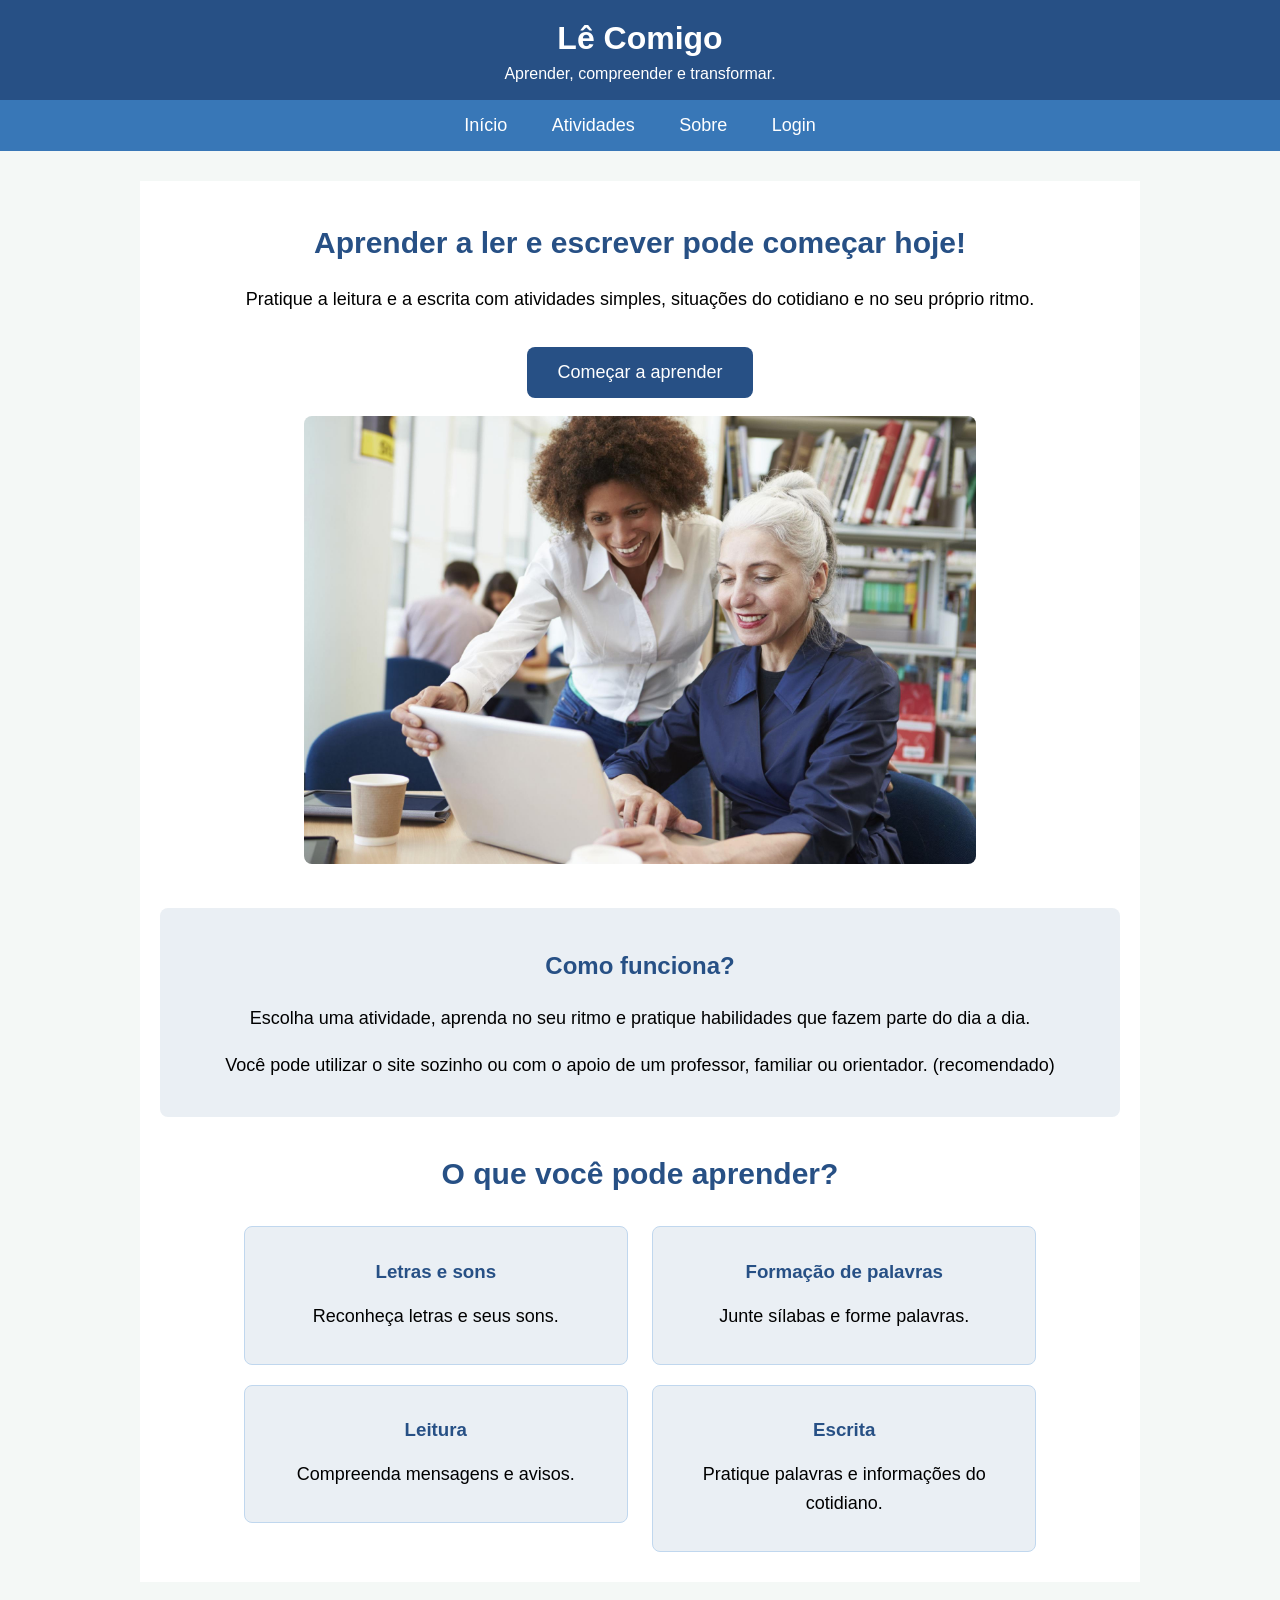
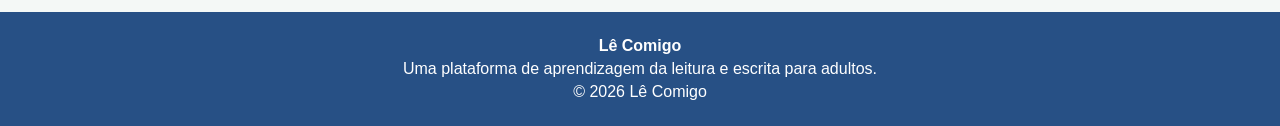
<file: html/index.html>
<!DOCTYPE html>
<html lang="en">
<head>
    <meta charset="UTF-8">
    <meta name="viewport" content="width=device-width, initial-scale=1.0">
    <title>Lê Comigo - Aprender para a Vida</title>
    <link rel="stylesheet" href="../css/index.css">
</head>

<body>

    <!-- Cabeçalho -->
    <div id="header">
        <h1><strong>Lê Comigo</strong></h1>
        <p>Aprender, compreender e transformar.</p>
    </div>

    <!-- Menu de navegação -->
    <div id="menu">
        <a href="index.html">Início</a>
        <a href="atividades.html">Atividades</a>
        <a href="sobre.html">Sobre</a>
        <a href="login.html">Login</a>
    </div>

    <!-- Conteúdo principal -->
    <div id="main">

        <h2>Aprender a ler e escrever pode começar hoje!</h2>

        <p>
            Pratique a leitura e a escrita com atividades simples,
            situações do cotidiano e no seu próprio ritmo.
        </p>

        <a href="atividades.html" class="botao">
            Começar a aprender
        </a>

        <br>
        <br>

        <img src="../img/img-inicio.jpg" alt="">

        <!-- Como funciona -->
        <div class="secao">
            <h3>Como funciona?</h3>

            <p>
                Escolha uma atividade, aprenda no seu ritmo
                e pratique habilidades que fazem parte do dia a dia.
            </p>

            <p>
                Você pode utilizar o site sozinho ou com o apoio
                de um professor, familiar ou orientador. (recomendado)
            </p>
        </div>

        <!-- Habilidades -->
        <div class="habilidades">
            <h2>O que você pode aprender?</h2>

            <div class="habilidade">
                <h3>Letras e sons</h3>
                <p>Reconheça letras e seus sons.</p>
            </div>

            <div class="habilidade">
                <h3>Formação de palavras</h3>
                <p>Junte sílabas e forme palavras.</p>
            </div>

            <div class="habilidade">
                <h3>Leitura</h3>
                <p>Compreenda mensagens e avisos.</p>
            </div>

            <div class="habilidade">
                <h3>Escrita</h3>
                <p>Pratique palavras e informações do cotidiano.</p>
            </div>
        </div>

    </div>

    <!-- Rodapé -->
    <div id="footer">
        <p><strong>Lê Comigo</strong></p>
        <p>Uma plataforma de aprendizagem da leitura e escrita para adultos.</p>
        <p>© 2026 Lê Comigo</p>
    </div>

</body>
</html>
</file>
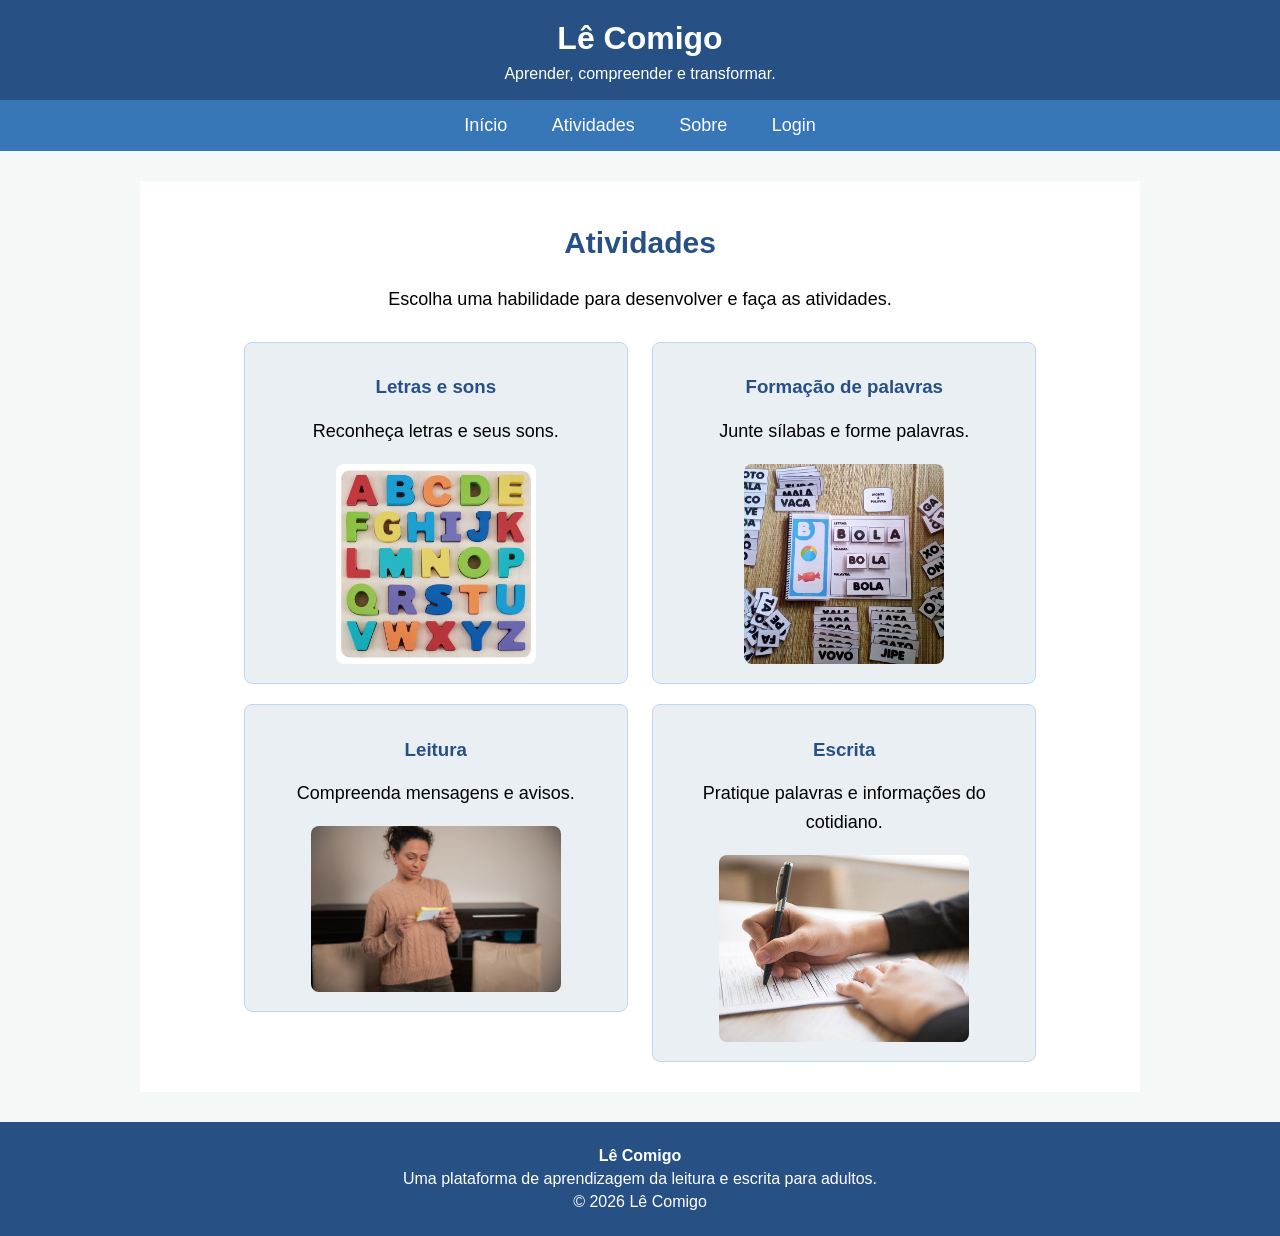
<file: html/atividades.html>
<!DOCTYPE html>
<html lang="en">
<head>
    <meta charset="UTF-8">
    <meta name="viewport" content="width=device-width, initial-scale=1.0">
    <title>Atividades - Lê Comigo</title>
    <link rel="stylesheet" href="../css/atividades.css">
</head>
<body>
    <div id="header">
        <h1><strong>Lê Comigo</strong></h1>
        <p>Aprender, compreender e transformar.</p>
    </div>

    <div id="menu">
        <a href="index.html">Início</a>
        <a href="atividades.html">Atividades</a>
        <a href="sobre.html">Sobre</a>
        <a href="login.html">Login</a>
    </div>

    <div id="main">
        <h2>Atividades</h2>

        <p>
            Escolha uma habilidade para desenvolver e faça as atividades.
        </p>

        <a href="letras.html">
            <div class="habilidade">
                <h3>Letras e sons</h3>
                <p>Reconheça letras e seus sons.</p>
                <img src="../img/letras.jpg" width="200" alt="alfabeto">
            </div>
        </a>

            <a href="palavras.html">
                <div class="habilidade">
                <h3>Formação de palavras</h3>
                <p>Junte sílabas e forme palavras.</p>
                <img src="../img/palavras.jpg" width="200" alt="formar-palavras">
            </div>
            </a>

            <a href="leitura.html">
                <div class="habilidade">
                <h3>Leitura</h3>
                <p>Compreenda mensagens e avisos.</p>
                <img src="../img/leitura.jpg" width="250" alt="lendo">
            </div>
            </a>

            <a href="escrita.html">
                <div class="habilidade">
                <h3>Escrita</h3>
                <p>Pratique palavras e informações do cotidiano.</p>
                <img src="../img/escrita.jpg" width="250" alt="escrevendo">
            </div>
            </a>
    </div>

    <div id="footer">
        <p><strong>Lê Comigo</strong></p>
        <p>Uma plataforma de aprendizagem da leitura e escrita para adultos.</p>
        <p>© 2026 Lê Comigo</p>
    </div>
</body>
</html>
</file>
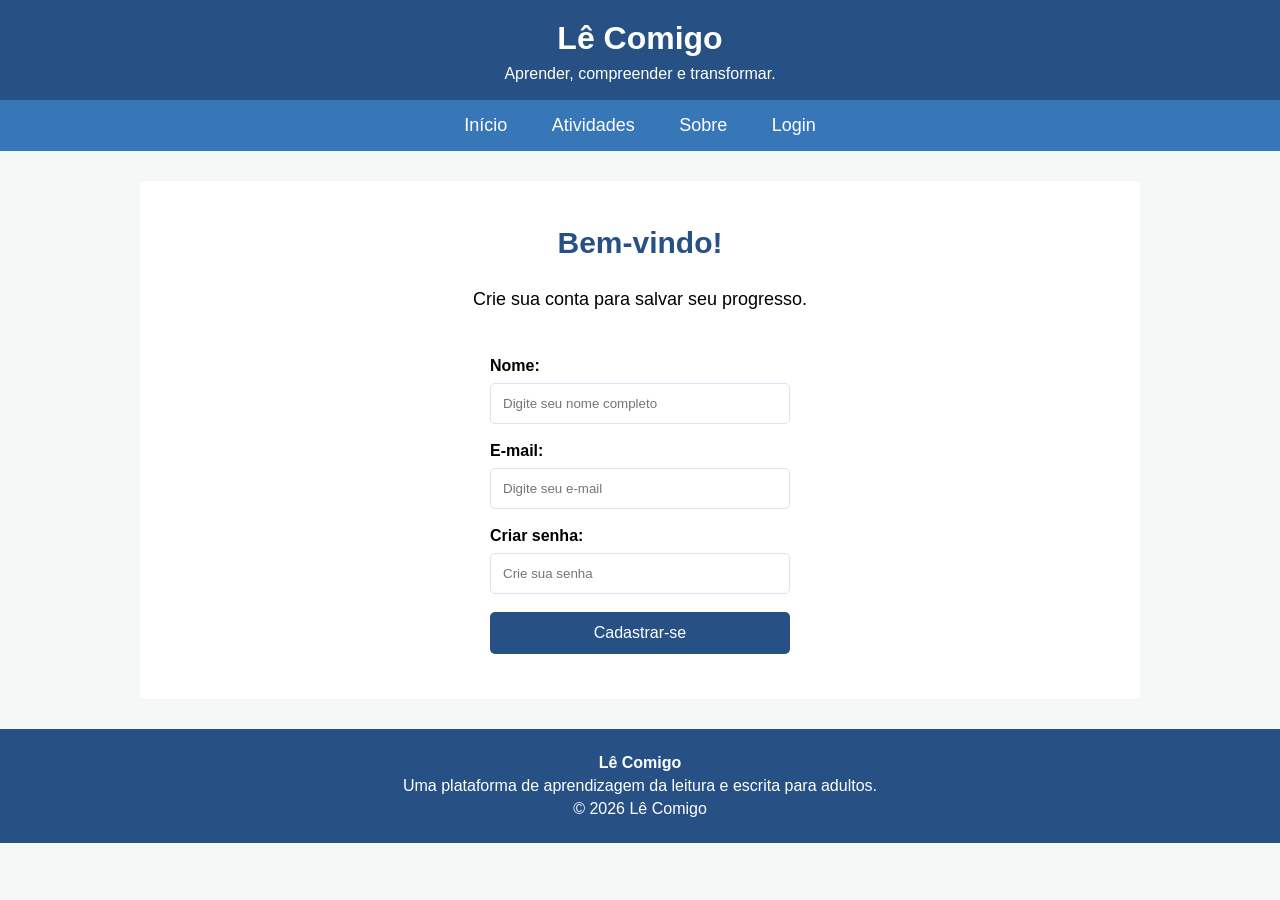
<file: html/cadastro.html>
<!DOCTYPE html>
<html lang="en">

<head>
    <meta charset="UTF-8">
    <meta name="viewport" content="width=device-width, initial-scale=1.0">
    <title>Cadastro - Lê Comigo</title>
    <link rel="stylesheet" href="../css/cadastro.css">
</head>

<body>
    <div id="header">
        <h1><strong>Lê Comigo</strong></h1>
        <p>Aprender, compreender e transformar.</p>
    </div>

    <div id="menu">
        <a href="index.html">Início</a>
        <a href="atividades.html">Atividades</a>
        <a href="sobre.html">Sobre</a>
        <a href="login.html">Login</a>
    </div>

    <div id="main">
        <h2>Bem-vindo!</h2>
        <p>
            Crie sua conta para salvar seu progresso.
        </p>

        <form action="#" method="post">
            <label for="nome">Nome:</label>
            <br>
            <input type="text" id="nome" name="nome" placeholder="Digite seu nome completo">

            <br>
            <br>

            <label for="email">E-mail:</label>
            <br>
            <input type="email" id="email" name="email" placeholder="Digite seu e-mail" required>

            <br>
            <br>

            <label for="senha">Criar senha:</label>
            <br>
            <input type="password" id="senha" name="senha" placeholder="Crie sua senha" required>

            <br><br>

            <button type="submit">Cadastrar-se</button>

        </form>

    </div>

    <div id="footer">
        <p><strong>Lê Comigo</strong></p>
        <p>Uma plataforma de aprendizagem da leitura e escrita para adultos.</p>
        <p>© 2026 Lê Comigo</p>
    </div>
</body>

</html>
</file>
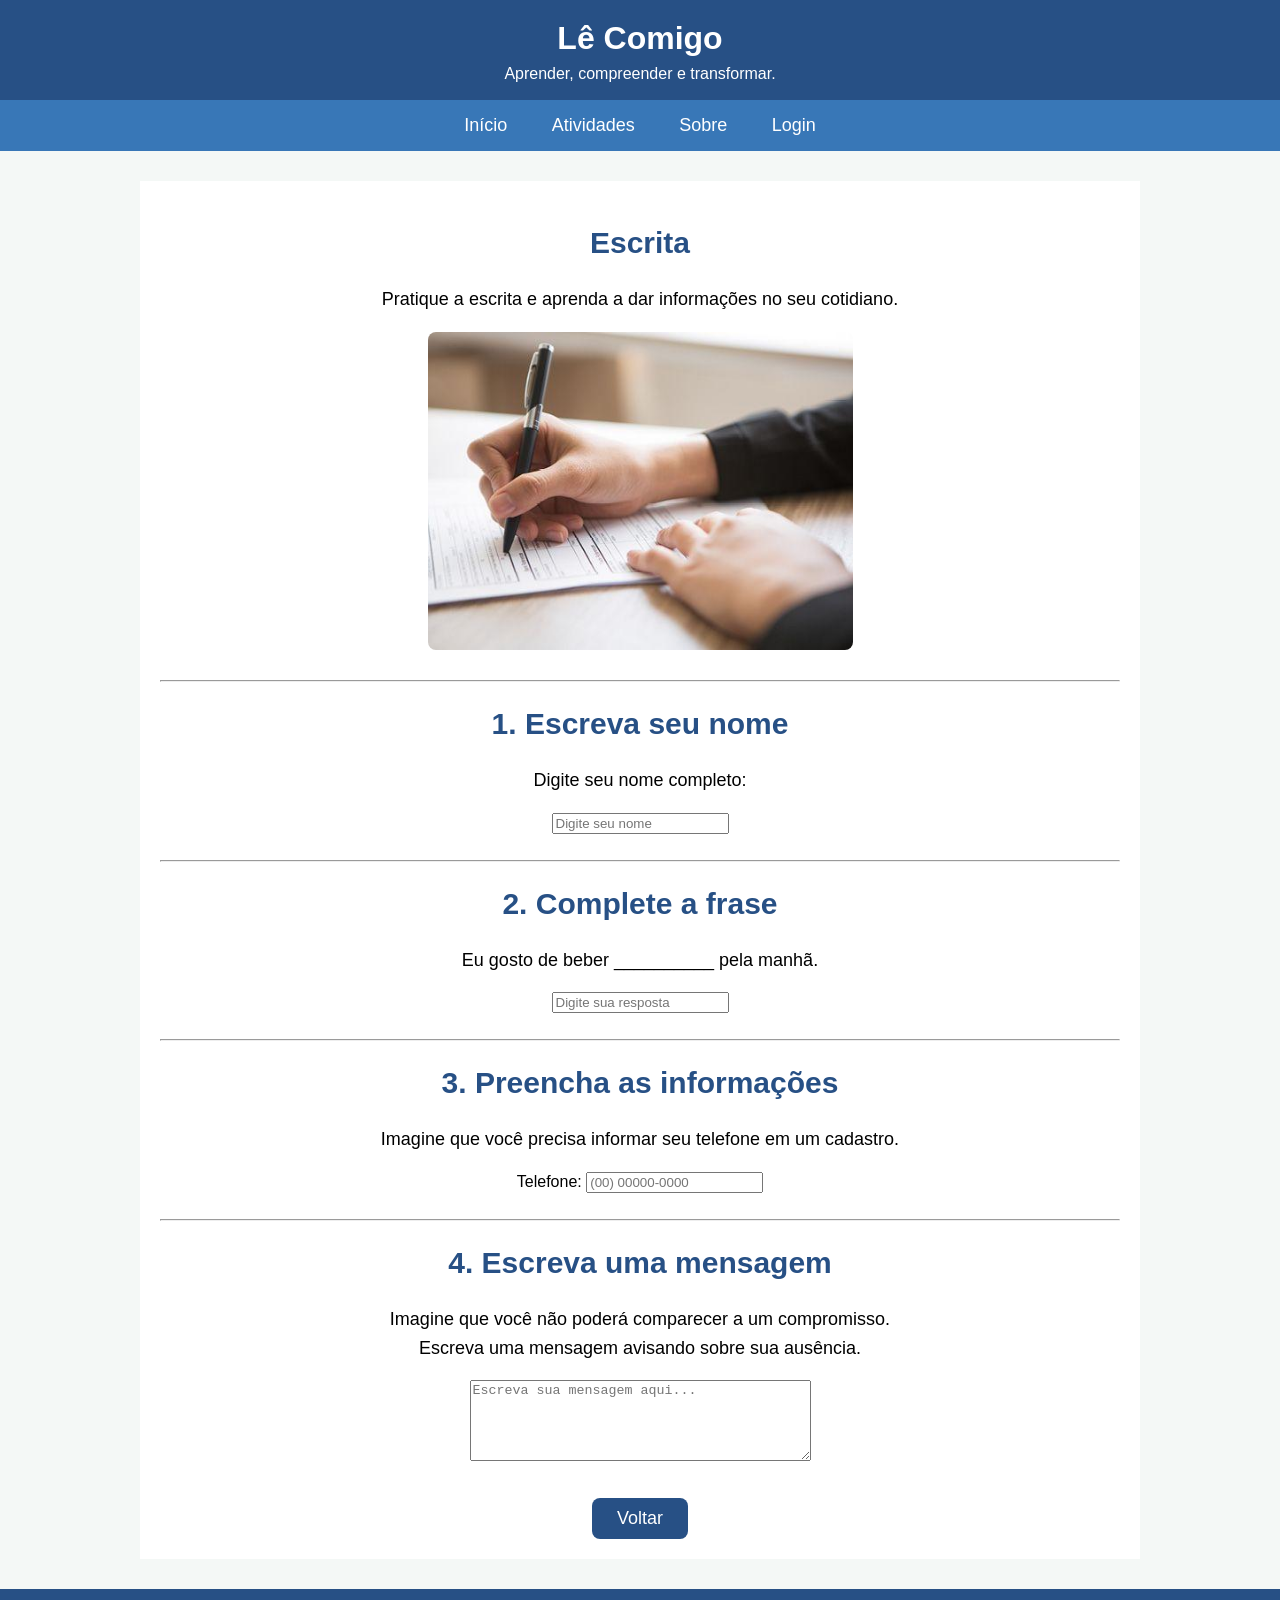
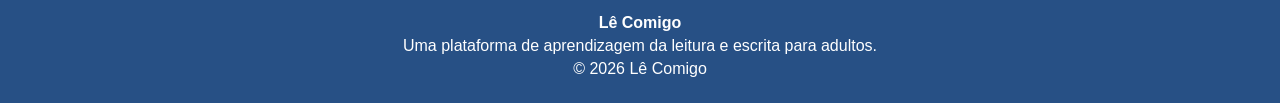
<file: html/escrita.html>
<!DOCTYPE html>
<html lang="en">

<head>
    <meta charset="UTF-8">
    <meta name="viewport" content="width=device-width, initial-scale=1.0">
    <title>Atividades/Escrita - Lê Comigo</title>
    <link rel="stylesheet" href="../css/escrita.css">
</head>

<body>
    <div id="header">
        <h1><strong>Lê Comigo</strong></h1>
        <p>Aprender, compreender e transformar.</p>
    </div>

    <div id="menu">
        <a href="index.html">Início</a>
        <a href="atividades.html">Atividades</a>
        <a href="sobre.html">Sobre</a>
        <a href="login.html">Login</a>
    </div>

    <div id="main">
        <h2>Escrita</h2>
        <p>
            Pratique a escrita e aprenda a dar informações no seu cotidiano.
        </p>

        <img src="../img/escrita.jpg" alt="escrever" width="425">

        <br>
        <br>
        <hr>

        <h2>1. Escreva seu nome</h2>

        <p>Digite seu nome completo:</p>

        <input type="text" name="nome" placeholder="Digite seu nome">

        <br>
        <br>
        <hr>

        <h2>2. Complete a frase</h2>

        <p>Eu gosto de beber __________ pela manhã.</p>

        <input type="text" name="bebida" placeholder="Digite sua resposta">

        <br>
        <br>
        <hr>

        <h2>3. Preencha as informações</h2>

        <p>Imagine que você precisa informar seu telefone em um cadastro.</p>

        <label>Telefone:</label>
        <input type="tel" name="telefone" placeholder="(00) 00000-0000">

        <br>
        <br>
        <hr>

        <h2>4. Escreva uma mensagem</h2>

        <p>
            Imagine que você não poderá comparecer a um compromisso. <br>
            Escreva uma mensagem avisando sobre sua ausência.
        </p>

        <textarea name="mensagem" rows="5" cols="40" placeholder="Escreva sua mensagem aqui..."></textarea>

        <br>
        <br>

        <a href="atividades.html" class="botao">Voltar</a>
    </div>

    <div id="footer">
        <p><strong>Lê Comigo</strong></p>
        <p>Uma plataforma de aprendizagem da leitura e escrita para adultos.</p>
        <p>© 2026 Lê Comigo</p>
    </div>
</body>

</html>
</file>
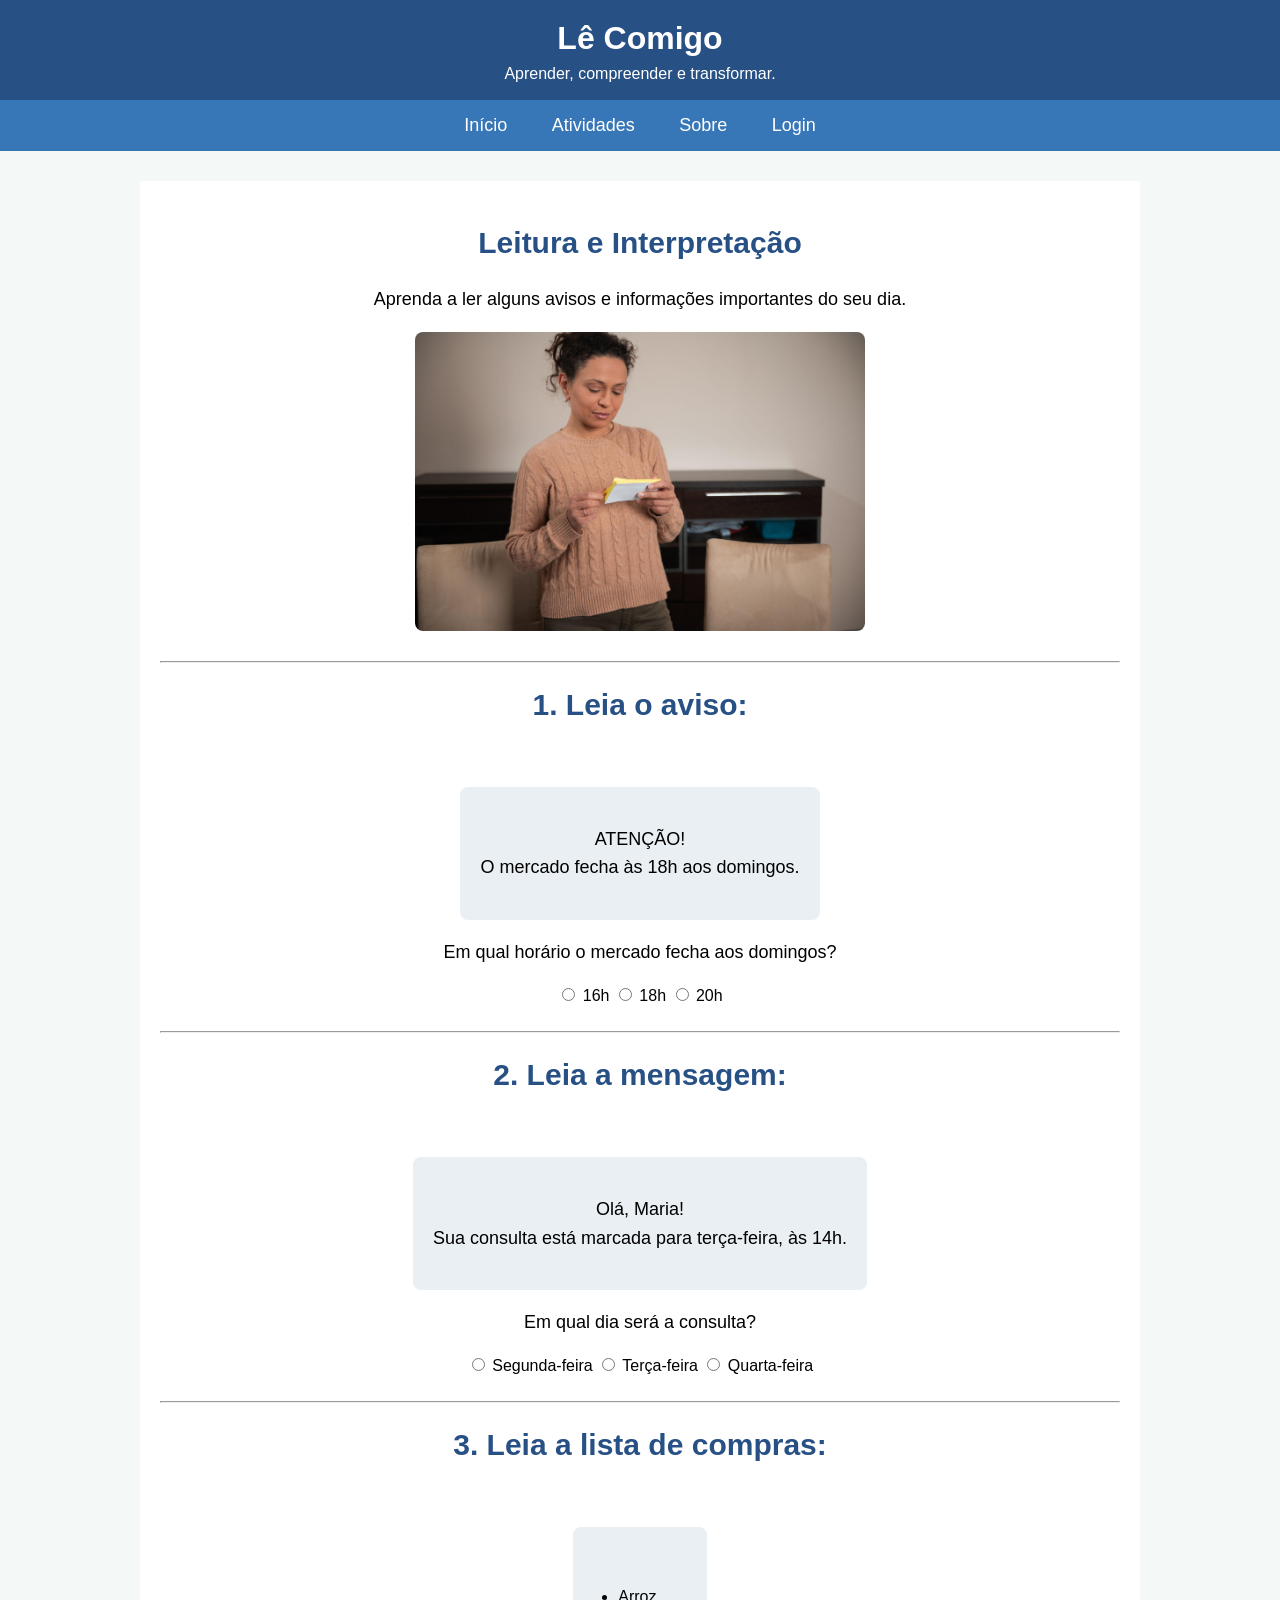
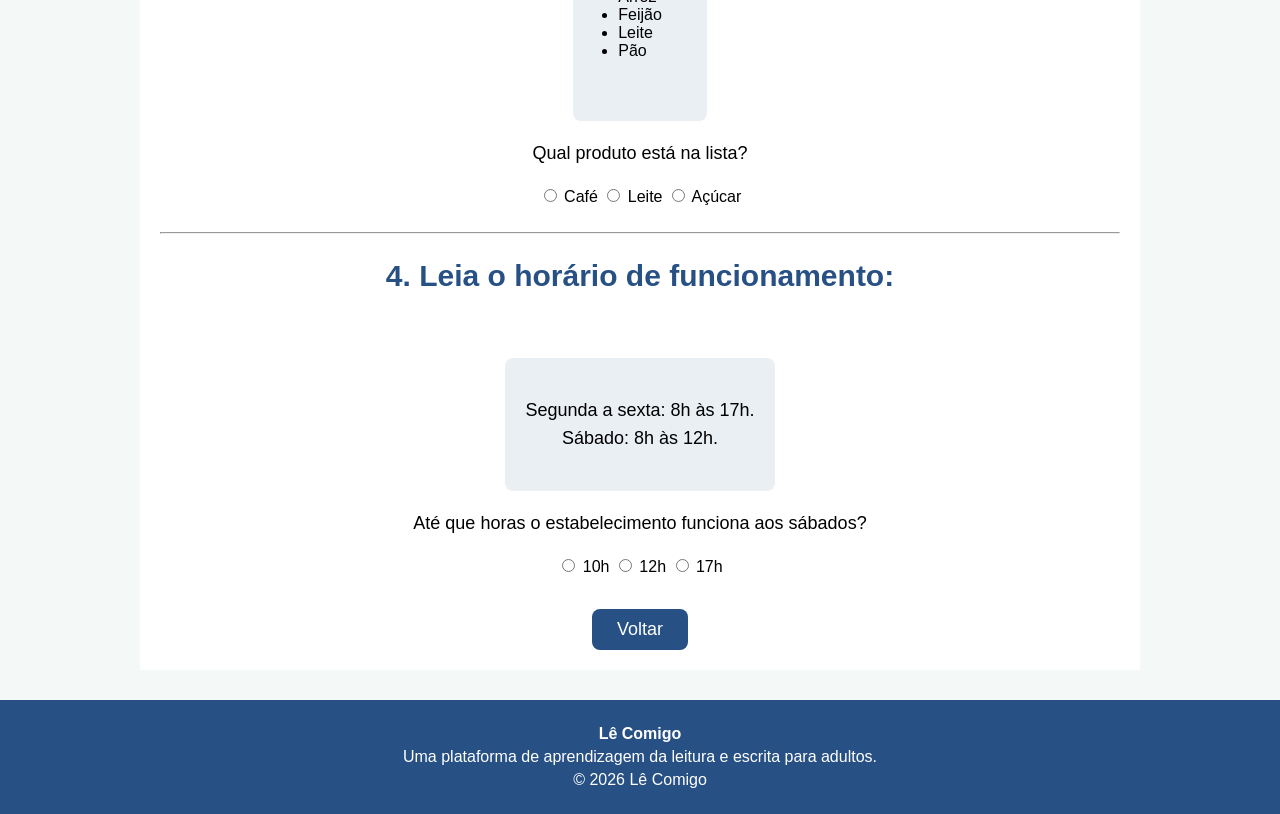
<file: html/leitura.html>
<!DOCTYPE html>
<html lang="en">

<head>
    <meta charset="UTF-8">
    <meta name="viewport" content="width=device-width, initial-scale=1.0">
    <title>Atividades/Leitura - Lê Comigo</title>
    <link rel="stylesheet" href="../css/leitura.css">
</head>

<body>
    <div id="header">
        <h1><strong>Lê Comigo</strong></h1>
        <p>Aprender, compreender e transformar.</p>
    </div>

    <div id="menu">
        <a href="index.html">Início</a>
        <a href="atividades.html">Atividades</a>
        <a href="sobre.html">Sobre</a>
        <a href="login.html">Login</a>
    </div>

    <div id="main">
        <h2>Leitura e Interpretação</h2>
        <p>
            Aprenda a ler alguns avisos e informações importantes do seu dia.
        </p>

        <img src="../img/leitura.jpg" alt="lendo" width="450">

        <br>
        <br>
        <hr>

        <h2>1. Leia o aviso:</h2>

        <div class="secao">
            <p>
                ATENÇÃO! <br>
                O mercado fecha às 18h aos domingos.
            </p>
        </div>

        <p>Em qual horário o mercado fecha aos domingos?</p>

        <input type="radio" name="ex1" value="16h"> 16h
        <input type="radio" name="ex1" value="18h"> 18h
        <input type="radio" name="ex1" value="20h"> 20h

        <br>
        <br>
        <hr>

        <h2>2. Leia a mensagem:</h2>

        <div class="secao">
            <p>
                Olá, Maria!<br>
                Sua consulta está marcada para terça-feira, às 14h.
            </p>
        </div>

        <p>Em qual dia será a consulta?</p>

        <input type="radio" name="ex2" value="Segunda-feira"> Segunda-feira
        <input type="radio" name="ex2" value="Terça-feira"> Terça-feira
        <input type="radio" name="ex2" value="Quarta-feira"> Quarta-feira

        <br>
        <br>
        <hr>

        <h2>3. Leia a lista de compras:</h2>

        <div class="secao">
            <ul>
                <li>Arroz</li>
                <li>Feijão</li>
                <li>Leite</li>
                <li>Pão</li>
            </ul>
        </div>

        <p>Qual produto está na lista?</p>

        <input type="radio" name="ex3" value="Café"> Café
        <input type="radio" name="ex3" value="Leite"> Leite
        <input type="radio" name="ex3" value="Açúcar"> Açúcar

        <br>
        <br>
        <hr>

        <h2>4. Leia o horário de funcionamento:</h2>

        <div class="secao">
            <p>
                Segunda a sexta: 8h às 17h.<br>
                Sábado: 8h às 12h.
            </p>
        </div>

        <p>Até que horas o estabelecimento funciona aos sábados?</p>

        <input type="radio" name="ex4" value="10h"> 10h
        <input type="radio" name="ex4" value="12h"> 12h
        <input type="radio" name="ex4" value="17h"> 17h

        <br>
        <br>

        <a href="atividades.html" class="botao">Voltar</a>
    </div>

    <div id="footer">
        <p><strong>Lê Comigo</strong></p>
        <p>Uma plataforma de aprendizagem da leitura e escrita para adultos.</p>
        <p>© 2026 Lê Comigo</p>
    </div>
</body>

</html>
</file>
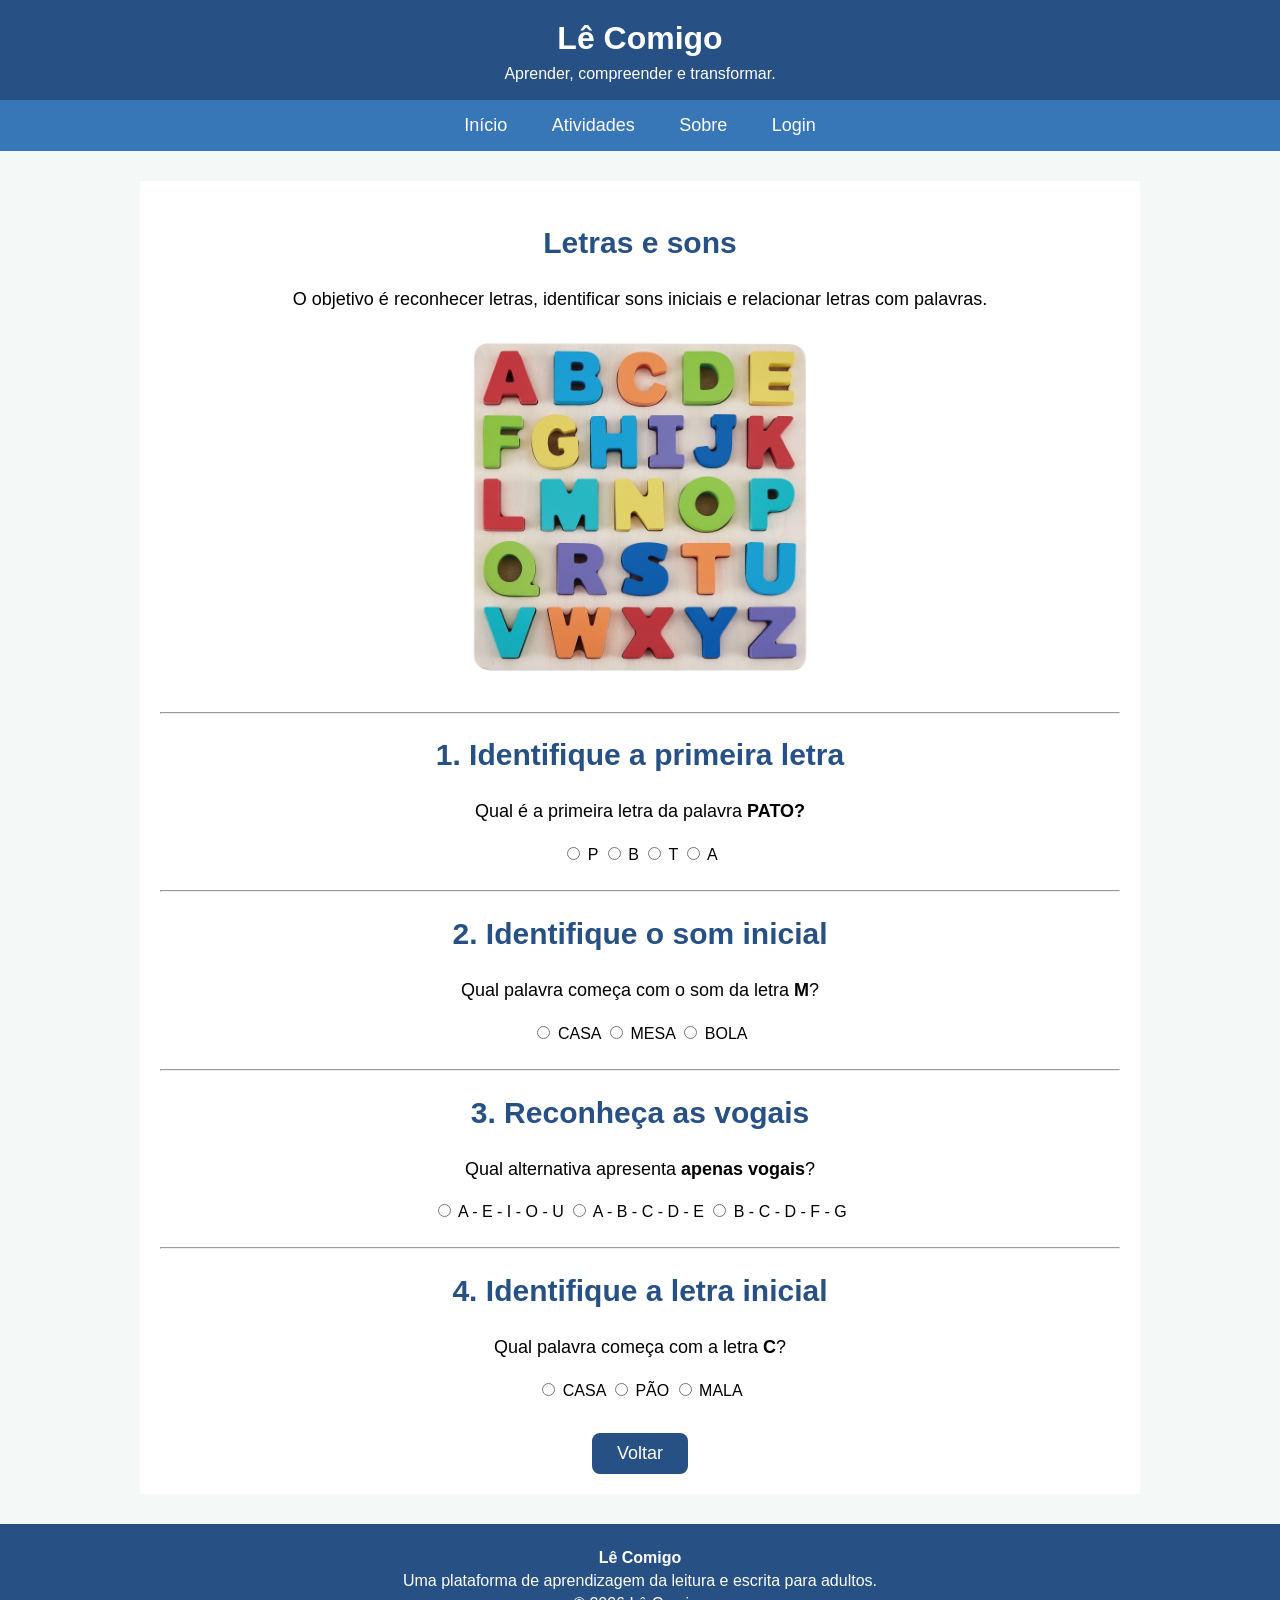
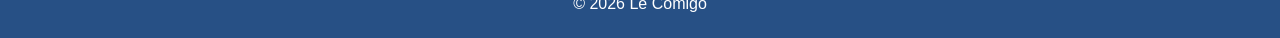
<file: html/letras.html>
<!DOCTYPE html>
<html lang="en">

<head>
    <meta charset="UTF-8">
    <meta name="viewport" content="width=device-width, initial-scale=1.0">
    <title>Atividades/Letras&Sons - Lê Comigo</title>
    <link rel="stylesheet" href="../css/letras.css">
</head>

<body>
    <div id="header">
        <h1><strong>Lê Comigo</strong></h1>
        <p>Aprender, compreender e transformar.</p>
    </div>

    <div id="menu">
        <a href="index.html">Início</a>
        <a href="atividades.html">Atividades</a>
        <a href="sobre.html">Sobre</a>
        <a href="login.html">Login</a>
    </div>

    <div id="main">
        <h2>Letras e sons</h2>
        <p>
            O objetivo é reconhecer letras, identificar sons iniciais e relacionar letras com palavras.
        </p>

        <img src="../img/letras.jpg" alt="alfabeto" width="350">
        
        <br>
        <br>
        <hr>

        <h2>1. Identifique a primeira letra</h2>
        <p>Qual é a primeira letra da palavra <b>PATO?</b></p>

        <form action="exercicio">
            <input type="radio" name="ex1" value="P"> P 
            <input type="radio" name="ex1" value="B"> B 
            <input type="radio" name="ex1" value="T"> T 
            <input type="radio" name="ex1" value="A"> A 
        </form>

        <br>
        <hr>

        <h2>2. Identifique o som inicial</h2>
        <p>Qual palavra começa com o som da letra <b>M</b>?</p>

        <input type="radio" name="ex2" value="Casa"> CASA
        <input type="radio" name="ex2" value="Mesa"> MESA
        <input type="radio" name="ex2" value="Bola"> BOLA

        <br>
        <br>
        <hr>

        <h2>3. Reconheça as vogais</h2>
        <p>Qual alternativa apresenta <b>apenas vogais</b>?</p>

        <input type="radio" name="ex3" value="A E I O U"> A - E - I - O - U
        <input type="radio" name="ex3" value="A B C D E"> A - B - C - D - E
        <input type="radio" name="ex3" value="B C D F G"> B - C - D - F - G

        <br>
        <br>
        <hr>

        <h2>4. Identifique a letra inicial</h2>
        <p>Qual palavra começa com a letra <b>C</b>?</p>

        <input type="radio" name="ex4" value="Casa"> CASA
        <input type="radio" name="ex4" value="Pão"> PÃO
        <input type="radio" name="ex4" value="Mala"> MALA

        <br>
        <br>

        <a href="atividades.html" class="botao">Voltar</a>
    </div>

    <div id="footer">
        <p><strong>Lê Comigo</strong></p>
        <p>Uma plataforma de aprendizagem da leitura e escrita para adultos.</p>
        <p>© 2026 Lê Comigo</p>
    </div>
</body>

</html>
</file>
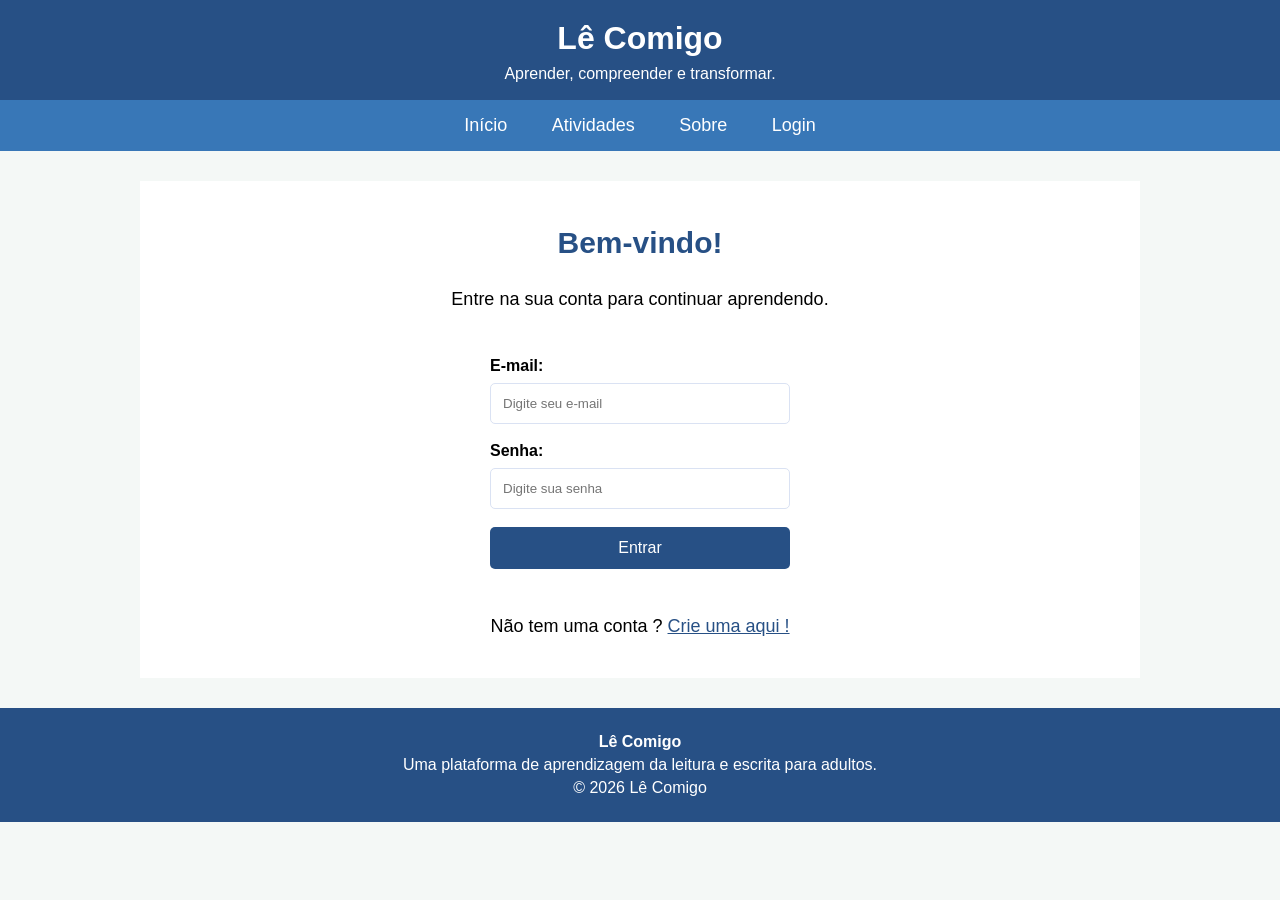
<file: html/login.html>
<!DOCTYPE html>
<html lang="en">

<head>
    <meta charset="UTF-8">
    <meta name="viewport" content="width=device-width, initial-scale=1.0">
    <title>Login - Lê Comigo</title>
    <link rel="stylesheet" href="../css/login.css">
</head>

<body>
    <div id="header">
        <h1><strong>Lê Comigo</strong></h1>
        <p>Aprender, compreender e transformar.</p>
    </div>

    <div id="menu">
        <a href="index.html">Início</a>
        <a href="atividades.html">Atividades</a>
        <a href="sobre.html">Sobre</a>
        <a href="login.html">Login</a>
    </div>

    <div id="main">
        <h2>Bem-vindo!</h2>
        <p>
            Entre na sua conta para continuar aprendendo.
        </p>

        <form action="#" method="post">

            <label for="email">E-mail:</label>
            <br>
            <input type="email" id="email" name="email" placeholder="Digite seu e-mail" required>

            <br>
            <br>

            <label for="senha">Senha:</label>
            <br>
            <input type="password" id="senha" name="senha" placeholder="Digite sua senha" required>

            <br><br>

            <button type="submit">Entrar</button>

        </form>

        <p>
            Não tem uma conta ? <a style="color: #275085;" href="cadastro.html">Crie uma aqui !</a>
        </p>
    </div>

    <div id="footer">
        <p><strong>Lê Comigo</strong></p>
        <p>Uma plataforma de aprendizagem da leitura e escrita para adultos.</p>
        <p>© 2026 Lê Comigo</p>
    </div>
</body>

</html>
</file>
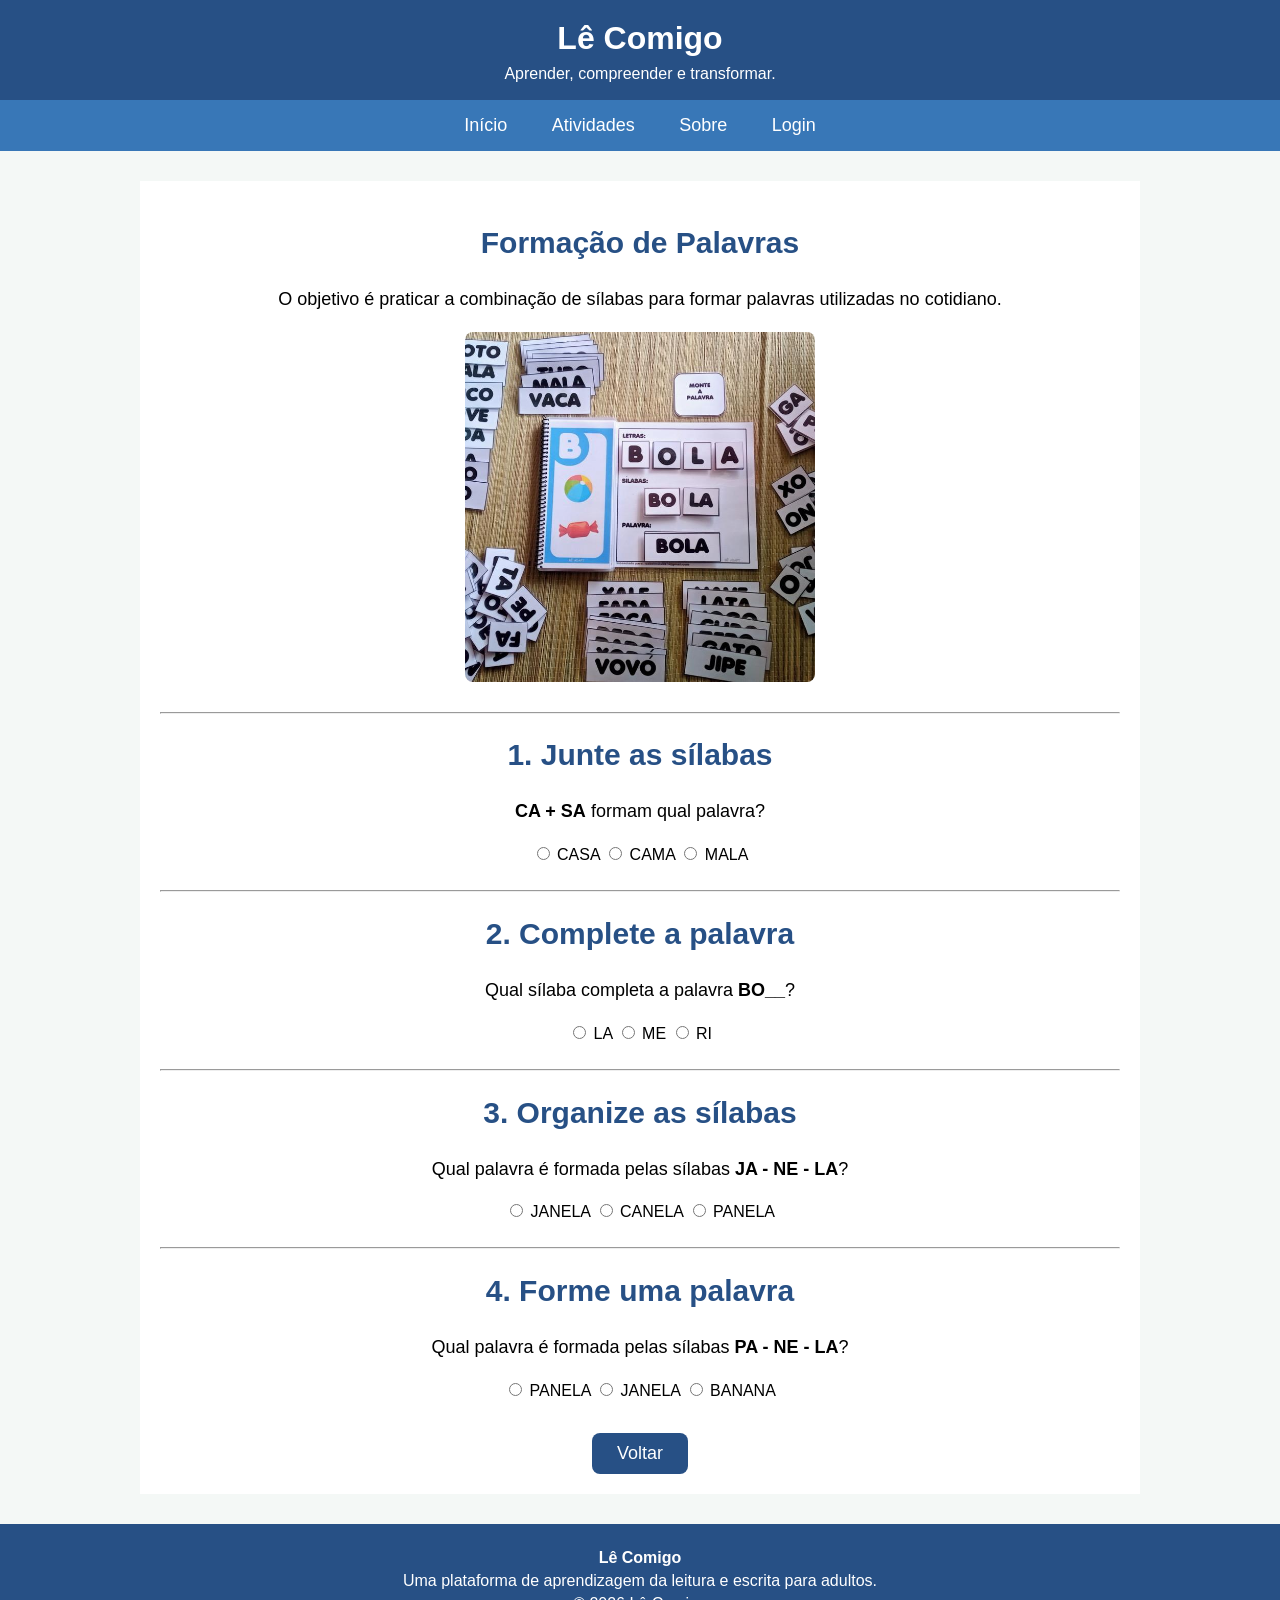
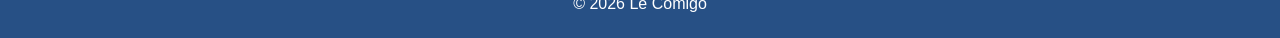
<file: html/palavras.html>
<!DOCTYPE html>
<html lang="en">

<head>
    <meta charset="UTF-8">
    <meta name="viewport" content="width=device-width, initial-scale=1.0">
    <title>Atividades/Palavras - Lê Comigo</title>
    <link rel="stylesheet" href="../css/palavras.css">
</head>

<body>
    <div id="header">
        <h1><strong>Lê Comigo</strong></h1>
        <p>Aprender, compreender e transformar.</p>
    </div>

    <div id="menu">
        <a href="index.html">Início</a>
        <a href="atividades.html">Atividades</a>
        <a href="sobre.html">Sobre</a>
        <a href="login.html">Login</a>
    </div>

    <div id="main">
        <h2>Formação de Palavras</h2>
        <p>
            O objetivo é praticar a combinação de sílabas para formar palavras utilizadas no cotidiano.
        </p>

        <img src="../img/palavras.jpg" alt="palavras" width="350">

        <br>
        <br>
        <hr>

        <h2>1. Junte as sílabas</h2>
        <p><b>CA + SA</b> formam qual palavra?</p>

        <input type="radio" name="ex1" value="Casa"> CASA
        <input type="radio" name="ex1" value="Cama"> CAMA
        <input type="radio" name="ex1" value="Mala"> MALA

        <br>
        <br>
        <hr>

        <h2>2. Complete a palavra</h2>
        <p>Qual sílaba completa a palavra <b>BO__</b>?</p>

        <input type="radio" name="ex2" value="LA"> LA
        <input type="radio" name="ex2" value="ME"> ME
        <input type="radio" name="ex2" value="RI"> RI

        <br>
        <br>
        <hr>

        <h2>3. Organize as sílabas</h2>
        <p>Qual palavra é formada pelas sílabas <b>JA - NE - LA</b>?</p>

        <input type="radio" name="ex3" value="Janela"> JANELA
        <input type="radio" name="ex3" value="Canela"> CANELA
        <input type="radio" name="ex3" value="Panela"> PANELA

        <br>
        <br>
        <hr>

        <h2>4. Forme uma palavra</h2>
        <p>Qual palavra é formada pelas sílabas <b>PA - NE - LA</b>?</p>

        <input type="radio" name="ex4" value="Panela"> PANELA
        <input type="radio" name="ex4" value="Janela"> JANELA
        <input type="radio" name="ex4" value="Banana"> BANANA

        <br>
        <br>

        <a href="atividades.html" class="botao">Voltar</a>
    </div>

    <div id="footer">
        <p><strong>Lê Comigo</strong></p>
        <p>Uma plataforma de aprendizagem da leitura e escrita para adultos.</p>
        <p>© 2026 Lê Comigo</p>
    </div>
</body>

</html>
</file>
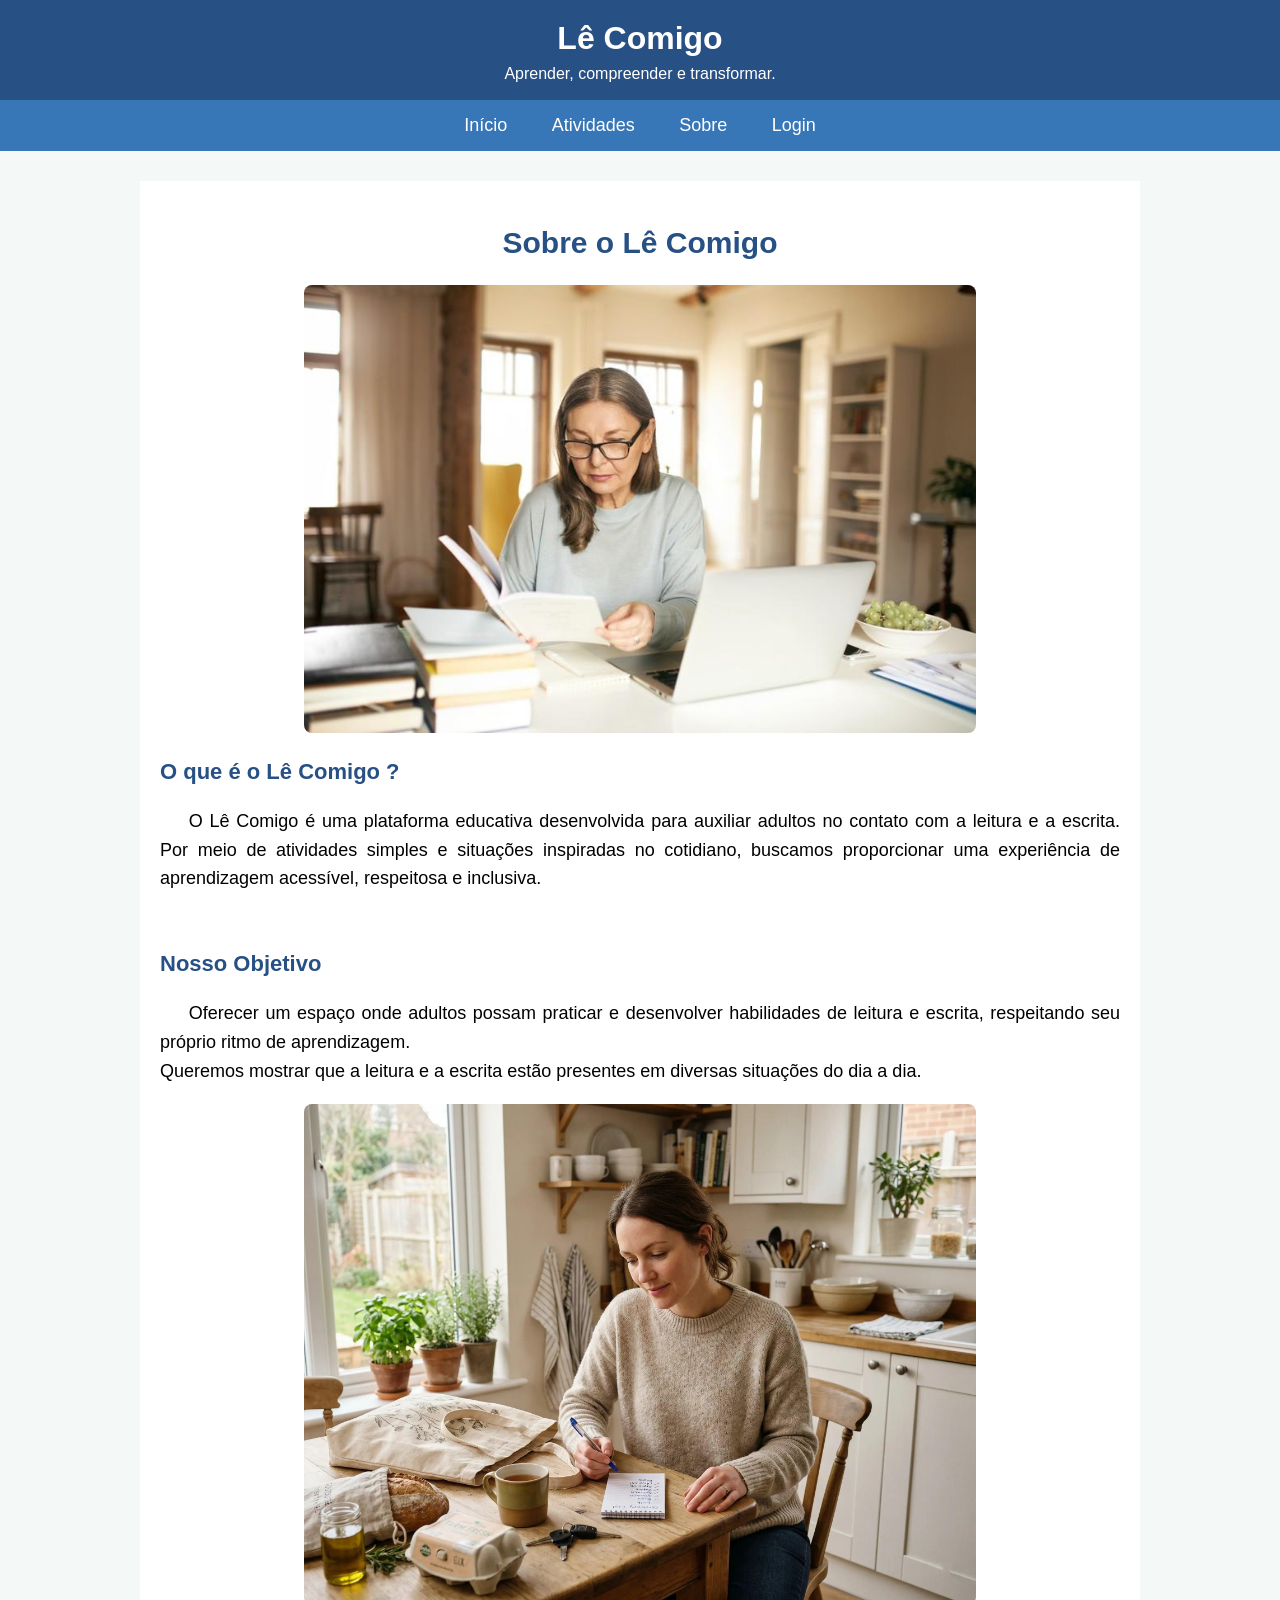
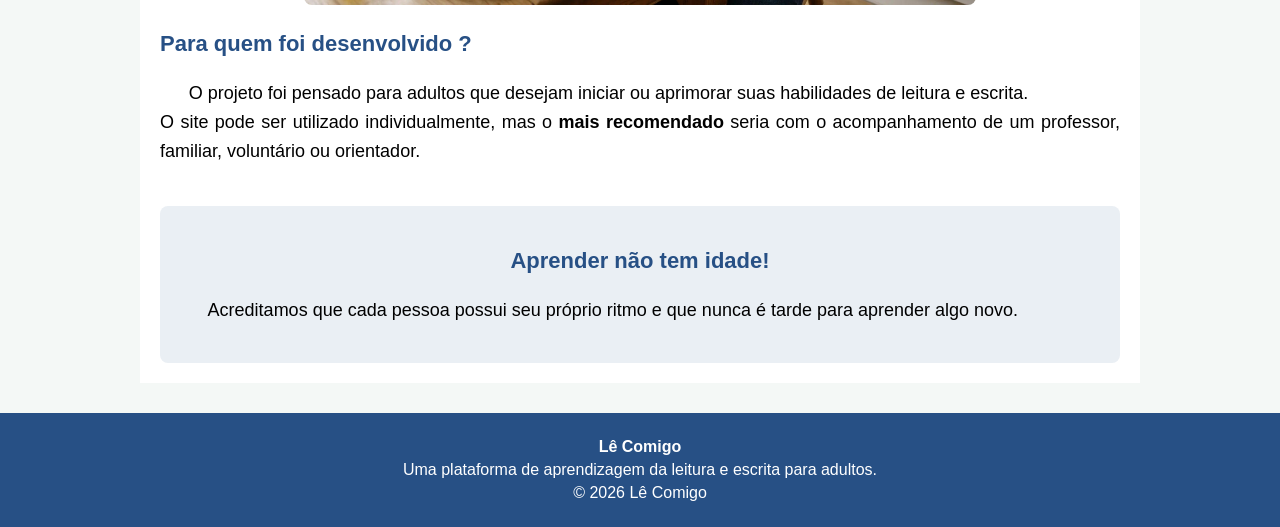
<file: html/sobre.html>
<!DOCTYPE html>
<html lang="en">
<head>
    <meta charset="UTF-8">
    <meta name="viewport" content="width=device-width, initial-scale=1.0">
    <title>Sobre - Lê Comigo</title>
    <link rel="stylesheet" href="../css/sobre.css">
</head>

<body>
    <div id="header">
        <h1><strong>Lê Comigo</strong></h1>
        <p>Aprender, compreender e transformar.</p>
    </div>

    <div id="menu">
        <a href="index.html">Início</a>
        <a href="atividades.html">Atividades</a>
        <a href="sobre.html">Sobre</a>
        <a href="login.html">Login</a>
    </div>

    <div id="main">
        <h2>Sobre o Lê Comigo</h2>

        <img src="../img/senhora.jpg" alt="" >

        <h3>O que é o Lê Comigo ?</h3>

        <p>
            O Lê Comigo é uma plataforma educativa desenvolvida para auxiliar 
            adultos no contato com a leitura e a escrita. Por meio de atividades 
            simples e situações inspiradas no cotidiano, buscamos proporcionar uma 
            experiência de aprendizagem acessível, respeitosa e inclusiva.
        </p>

        <br>

        <h3>Nosso Objetivo</h3>

        <p>
            Oferecer um espaço onde adultos possam praticar e desenvolver habilidades de 
            leitura e escrita, respeitando seu próprio ritmo de aprendizagem. <br>
            Queremos mostrar que a leitura e a escrita estão presentes em diversas 
            situações do dia a dia.
        </p>

        <img src="../img/moca.jpg" alt="">

        <h3>Para quem foi desenvolvido ?</h3>

        <p>
            O projeto foi pensado para adultos que desejam iniciar ou aprimorar suas 
            habilidades de leitura e escrita. <br>
            O site pode ser utilizado individualmente, mas o <b>mais recomendado</b> seria 
            com o acompanhamento de um professor, familiar, voluntário ou orientador.
        </p>

        <div class="secao">
            <h3 style="text-align: center;">
                Aprender não tem idade!
            </h3>

            <p>
                Acreditamos que cada pessoa possui seu próprio ritmo e que nunca é tarde 
                para aprender algo novo.
            </p>
        </div>

    </div>

    <div id="footer">
        <p><strong>Lê Comigo</strong></p>
        <p>Uma plataforma de aprendizagem da leitura e escrita para adultos.</p>
        <p>© 2026 Lê Comigo</p>
    </div>
</body>
</html>
</file>
<file: css/index.css>
/* Configurações gerais */
body {
    margin: 0;
    padding: 0;
    font-family: Arial, sans-serif;
    background-color: #f4f8f6;
    color: black;
}

/* Cabeçalho */
#header {
    width: 100%;
    height: 100px;
    background-color: #275085;
    color: white;
    text-align: center;
    padding-top: 20px;
    box-sizing: border-box;
}

#header h1 {
    margin: 0;
    font-size: 32px;
}

#header p {
    margin-top: 8px;
    font-size: 16px;
}

/* Menu de navegação */
#menu {
    width: 100%;
    background-color: #3877b7;
    text-align: center;
    padding: 15px 0;
}

#menu a {
    color: white;
    text-decoration: none;
    font-size: 18px;
    margin: 0 20px;
}

#menu a:hover {
    text-decoration: underline;
}

/* Conteúdo principal */
#main {
    width: 80%;
    max-width: 1000px;
    margin: 30px auto;
    padding: 20px;
    background-color: white;
    text-align: center;
    box-sizing: border-box;
}

#main h2 {
    color: #275085;
    font-size: 30px;
}

#main p {
    font-size: 18px;
    line-height: 1.6;
}

#main img {
    border-radius: 8px;
    width: 70%;
}

/* Botão principal */
.botao {
    display: inline-block;
    background-color: #275085;
    color: white;
    text-decoration: none;
    padding: 15px 30px;
    margin-top: 15px;
    border-radius: 8px;
    font-size: 18px;
}

.botao:hover {
    background-color: #1e3d65;
}

/* Seção como funciona */
.secao {
    margin-top: 40px;
    padding: 20px;
    background-color: #eaeff4;
    border-radius: 8px;
}

.secao h3 {
    color: #275085;
    font-size: 24px;
}

/* Habilidades */
.habilidades {
    margin-top: 40px;
}

.habilidade {
    display: inline-block;
    width: 40%;
    margin: 10px;
    padding: 15px;
    background-color: #eaeff4;
    border: 1px solid #c0d7ee;
    border-radius: 8px;
    vertical-align: top;
    box-sizing: border-box;
}

.habilidade h3 {
    color: #275085;
}

/* Rodapé */
#footer {
    width: 100%;
    background-color: #275085;
    color: white;
    text-align: center;
    padding: 20px;
    box-sizing: border-box;
}

#footer p {
    margin: 5px;
}
</file>
<file: css/atividades.css>
body {
    margin: 0;
    padding: 0;
    font-family: Arial, sans-serif;
    background-color: #f4f8f6;
    color: black;
}

#header {
    width: 100%;
    height: 100px;
    background-color: #275085;
    color: white;
    text-align: center;
    padding-top: 20px;
    box-sizing: border-box;
}

#header h1 {
    margin: 0;
    font-size: 32px;
}

#header p {
    margin-top: 8px;
    font-size: 16px;
}

#menu {
    width: 100%;
    background-color: #3877b7;
    text-align: center;
    padding: 15px 0;
}

#menu a {
    color: white;
    text-decoration: none;
    font-size: 18px;
    margin: 0 20px;
}

#menu a:hover {
    text-decoration: underline;
}

#main {
    width: 80%;
    max-width: 1000px;
    margin: 30px auto;
    padding: 20px;
    background-color: white;
    text-align: center;
    box-sizing: border-box;
}

#main h2 {
    color: #275085;
    font-size: 30px;
}

#main p {
    font-size: 18px;
    line-height: 1.6;
}

#main a {
    text-decoration: none;
    color: black;
}

#main a :hover {
    background-color: #d8e2ec;
}

#main img {
    border-radius: 8px;
}

.habilidade {
    display: inline-block;
    width: 40%;
    margin: 10px;
    padding: 15px;
    background-color: #eaeff4;
    border: 1px solid #c0d7ee;
    border-radius: 8px;
    vertical-align: top;
    box-sizing: border-box;
}

.habilidade h3 {
    color: #275085;
}

#footer {
    width: 100%;
    background-color: #275085;
    color: white;
    text-align: center;
    padding: 20px;
    box-sizing: border-box;
}

#footer p {
    margin: 5px;
}
</file>
<file: css/cadastro.css>
body {
    margin: 0;
    padding: 0;
    font-family: Arial, sans-serif;
    background-color: #f4f8f6;
    color: black;
}

#header {
    width: 100%;
    height: 100px;
    background-color: #275085;
    color: white;
    text-align: center;
    padding-top: 20px;
    box-sizing: border-box;
}

#header h1 {
    margin: 0;
    font-size: 32px;
}

#header p {
    margin-top: 8px;
    font-size: 16px;
}

#menu {
    width: 100%;
    background-color: #3877b7;
    text-align: center;
    padding: 15px 0;
}

#menu a {
    color: white;
    text-decoration: none;
    font-size: 18px;
    margin: 0 20px;
}

#menu a:hover {
    text-decoration: underline;
}

#main {
    width: 80%;
    max-width: 1000px;
    margin: 30px auto;
    padding: 20px;
    background-color: white;
    text-align: center;
    box-sizing: border-box;
}

#main h2 {
    color: #275085;
    font-size: 30px;
}

#main p {
    font-size: 18px;
    line-height: 1.6;
}

form {
    width: 300px;
    margin: auto;
    padding: 25px;
    border-radius: 10px;
    text-align: left;
}

input {
    width: 100%;
    padding: 12px;
    margin-top: 8px;
    box-sizing: border-box;
    border: 1px solid #dae2f3;
    border-radius: 5px;
}

label {
    font-size: 16px;
    font-weight: bold;
}

button {
    width: 100%;
    padding: 12px;
    background-color: #275085;
    color: white;
    border: none;
    border-radius: 5px;
    font-size: 16px;
    cursor: pointer;
}

button:hover {
    background-color: #1e3d65;
}

#footer {
    width: 100%;
    background-color: #275085;
    color: white;
    text-align: center;
    padding: 20px;
    box-sizing: border-box;
}

#footer p {
    margin: 5px;
}
</file>
<file: css/escrita.css>
body {
    margin: 0;
    padding: 0;
    font-family: Arial, sans-serif;
    background-color: #f4f8f6;
    color: black;
}

#header {
    width: 100%;
    height: 100px;
    background-color: #275085;
    color: white;
    text-align: center;
    padding-top: 20px;
    box-sizing: border-box;
}

#header h1 {
    margin: 0;
    font-size: 32px;
}

#header p {
    margin-top: 8px;
    font-size: 16px;
}

#menu {
    width: 100%;
    background-color: #3877b7;
    text-align: center;
    padding: 15px 0;
}

#menu a {
    color: white;
    text-decoration: none;
    font-size: 18px;
    margin: 0 20px;
}

#menu a:hover {
    text-decoration: underline;
}

#main {
    width: 80%;
    max-width: 1000px;
    margin: 30px auto;
    padding: 20px;
    background-color: white;
    text-align: center;
    box-sizing: border-box;
}

#main h2 {
    color: #275085;
    font-size: 30px;
}

#main p {
    font-size: 18px;
    line-height: 1.6;
}

#main img {
    border-radius: 8px;
}

.botao {
    display: inline-block;
    background-color: #275085;
    color: white;
    text-decoration: none;
    padding: 10px 25px;
    margin-top: 15px;
    border-radius: 8px;
    font-size: 18px;
}

.botao:hover {
    background-color: #1e3d65;
}

#footer {
    width: 100%;
    background-color: #275085;
    color: white;
    text-align: center;
    padding: 20px;
    box-sizing: border-box;
}

#footer p {
    margin: 5px;
}
</file>
<file: css/leitura.css>
body {
    margin: 0;
    padding: 0;
    font-family: Arial, sans-serif;
    background-color: #f4f8f6;
    color: black;
}

#header {
    width: 100%;
    height: 100px;
    background-color: #275085;
    color: white;
    text-align: center;
    padding-top: 20px;
    box-sizing: border-box;
}

#header h1 {
    margin: 0;
    font-size: 32px;
}

#header p {
    margin-top: 8px;
    font-size: 16px;
}

#menu {
    width: 100%;
    background-color: #3877b7;
    text-align: center;
    padding: 15px 0;
}

#menu a {
    color: white;
    text-decoration: none;
    font-size: 18px;
    margin: 0 20px;
}

#menu a:hover {
    text-decoration: underline;
}

#main {
    width: 80%;
    max-width: 1000px;
    margin: 30px auto;
    padding: 20px;
    background-color: white;
    text-align: center;
    box-sizing: border-box;
}

#main h2 {
    color: #275085;
    font-size: 30px;
}

#main p {
    font-size: 18px;
    line-height: 1.6;
}

#main ul {
    display: inline-block;
    text-align: center;
    padding: 25px; 
}

#main li {
    text-align: left;
}

#main img {
    border-radius: 8px;
}

.secao {
    margin-top: 40px;
    padding: 20px;
    background-color: #eaeff4;
    border-radius: 8px;
    display: inline-block;
}

.secao h3 {
    color: #275085;
    font-size: 24px;
}

.botao {
    display: inline-block;
    background-color: #275085;
    color: white;
    text-decoration: none;
    padding: 10px 25px;
    margin-top: 15px;
    border-radius: 8px;
    font-size: 18px;
}

.botao:hover {
    background-color: #1e3d65;
}

#footer {
    width: 100%;
    background-color: #275085;
    color: white;
    text-align: center;
    padding: 20px;
    box-sizing: border-box;
}

#footer p {
    margin: 5px;
}
</file>
<file: css/letras.css>
body {
    margin: 0;
    padding: 0;
    font-family: Arial, sans-serif;
    background-color: #f4f8f6;
    color: black;
}

#header {
    width: 100%;
    height: 100px;
    background-color: #275085;
    color: white;
    text-align: center;
    padding-top: 20px;
    box-sizing: border-box;
}

#header h1 {
    margin: 0;
    font-size: 32px;
}

#header p {
    margin-top: 8px;
    font-size: 16px;
}

#menu {
    width: 100%;
    background-color: #3877b7;
    text-align: center;
    padding: 15px 0;
}

#menu a {
    color: white;
    text-decoration: none;
    font-size: 18px;
    margin: 0 20px;
}

#menu a:hover {
    text-decoration: underline;
}

#main {
    width: 80%;
    max-width: 1000px;
    margin: 30px auto;
    padding: 20px;
    background-color: white;
    text-align: center;
    box-sizing: border-box;
}

#main h2 {
    color: #275085;
    font-size: 30px;
}

#main p {
    font-size: 18px;
    line-height: 1.6;
}

#main img {
    border-radius: 8px;
}

.botao {
    display: inline-block;
    background-color: #275085;
    color: white;
    text-decoration: none;
    padding: 10px 25px;
    margin-top: 15px;
    border-radius: 8px;
    font-size: 18px;
}

.botao:hover {
    background-color: #1e3d65;
}

#footer {
    width: 100%;
    background-color: #275085;
    color: white;
    text-align: center;
    padding: 20px;
    box-sizing: border-box;
}

#footer p {
    margin: 5px;
}
</file>
<file: css/login.css>
body {
    margin: 0;
    padding: 0;
    font-family: Arial, sans-serif;
    background-color: #f4f8f6;
    color: black;
}

#header {
    width: 100%;
    height: 100px;
    background-color: #275085;
    color: white;
    text-align: center;
    padding-top: 20px;
    box-sizing: border-box;
}

#header h1 {
    margin: 0;
    font-size: 32px;
}

#header p {
    margin-top: 8px;
    font-size: 16px;
}

#menu {
    width: 100%;
    background-color: #3877b7;
    text-align: center;
    padding: 15px 0;
}

#menu a {
    color: white;
    text-decoration: none;
    font-size: 18px;
    margin: 0 20px;
}

#menu a:hover {
    text-decoration: underline;
}

#main {
    width: 80%;
    max-width: 1000px;
    margin: 30px auto;
    padding: 20px;
    background-color: white;
    text-align: center;
    box-sizing: border-box;
}

#main h2 {
    color: #275085;
    font-size: 30px;
}

#main p {
    font-size: 18px;
    line-height: 1.6;
}

form {
    width: 300px;
    margin: auto;
    padding: 25px;
    border-radius: 10px;
    text-align: left;
}

input {
    width: 100%;
    padding: 12px;
    margin-top: 8px;
    box-sizing: border-box;
    border: 1px solid #dae2f3;
    border-radius: 5px;
}

label {
    font-size: 16px;
    font-weight: bold;
}

button {
    width: 100%;
    padding: 12px;
    background-color: #275085;
    color: white;
    border: none;
    border-radius: 5px;
    font-size: 16px;
    cursor: pointer;
}

button:hover {
    background-color: #1e3d65;
}

#footer {
    width: 100%;
    background-color: #275085;
    color: white;
    text-align: center;
    padding: 20px;
    box-sizing: border-box;
}

#footer p {
    margin: 5px;
}
</file>
<file: css/palavras.css>
body {
    margin: 0;
    padding: 0;
    font-family: Arial, sans-serif;
    background-color: #f4f8f6;
    color: black;
}

#header {
    width: 100%;
    height: 100px;
    background-color: #275085;
    color: white;
    text-align: center;
    padding-top: 20px;
    box-sizing: border-box;
}

#header h1 {
    margin: 0;
    font-size: 32px;
}

#header p {
    margin-top: 8px;
    font-size: 16px;
}

#menu {
    width: 100%;
    background-color: #3877b7;
    text-align: center;
    padding: 15px 0;
}

#menu a {
    color: white;
    text-decoration: none;
    font-size: 18px;
    margin: 0 20px;
}

#menu a:hover {
    text-decoration: underline;
}

#main {
    width: 80%;
    max-width: 1000px;
    margin: 30px auto;
    padding: 20px;
    background-color: white;
    text-align: center;
    box-sizing: border-box;
}

#main h2 {
    color: #275085;
    font-size: 30px;
}

#main p {
    font-size: 18px;
    line-height: 1.6;
}

#main img {
    border-radius: 8px;
}

.botao {
    display: inline-block;
    background-color: #275085;
    color: white;
    text-decoration: none;
    padding: 10px 25px;
    margin-top: 15px;
    border-radius: 8px;
    font-size: 18px;
}

.botao:hover {
    background-color: #1e3d65;
}

#footer {
    width: 100%;
    background-color: #275085;
    color: white;
    text-align: center;
    padding: 20px;
    box-sizing: border-box;
}

#footer p {
    margin: 5px;
}
</file>
<file: css/sobre.css>
body {
    margin: 0;
    padding: 0;
    font-family: Arial, sans-serif;
    background-color: #f4f8f6;
    color: black;
}

#header {
    width: 100%;
    height: 100px;
    background-color: #275085;
    color: white;
    text-align: center;
    padding-top: 20px;
    box-sizing: border-box;
}

#header h1 {
    margin: 0;
    font-size: 32px;
}

#header p {
    margin-top: 8px;
    font-size: 16px;
}

#menu {
    width: 100%;
    background-color: #3877b7;
    text-align: center;
    padding: 15px 0;
}

#menu a {
    color: white;
    text-decoration: none;
    font-size: 18px;
    margin: 0 20px;
}

#menu a:hover {
    text-decoration: underline;
}

#main {
    width: 80%;
    max-width: 1000px;
    margin: 30px auto;
    padding: 20px;
    background-color: white;
    text-align: center;
    box-sizing: border-box;
}

#main h2 {
    color: #275085;
    font-size: 30px;
}

#main p {
    font-size: 18px;
    line-height: 1.6;
    text-align: justify;
    text-indent: 3%;
}

#main h3 {
    color: #275085;
    font-size: 22px;
    text-align: left;
}

#main img {
    border-radius: 8px;
    width: 70%;
}

.secao {
    margin-top: 40px;
    padding: 20px;
    background-color: #eaeff4;
    border-radius: 8px;
}

#footer {
    width: 100%;
    background-color: #275085;
    color: white;
    text-align: center;
    padding: 20px;
    box-sizing: border-box;
}

#footer p {
    margin: 5px;
}
</file>
